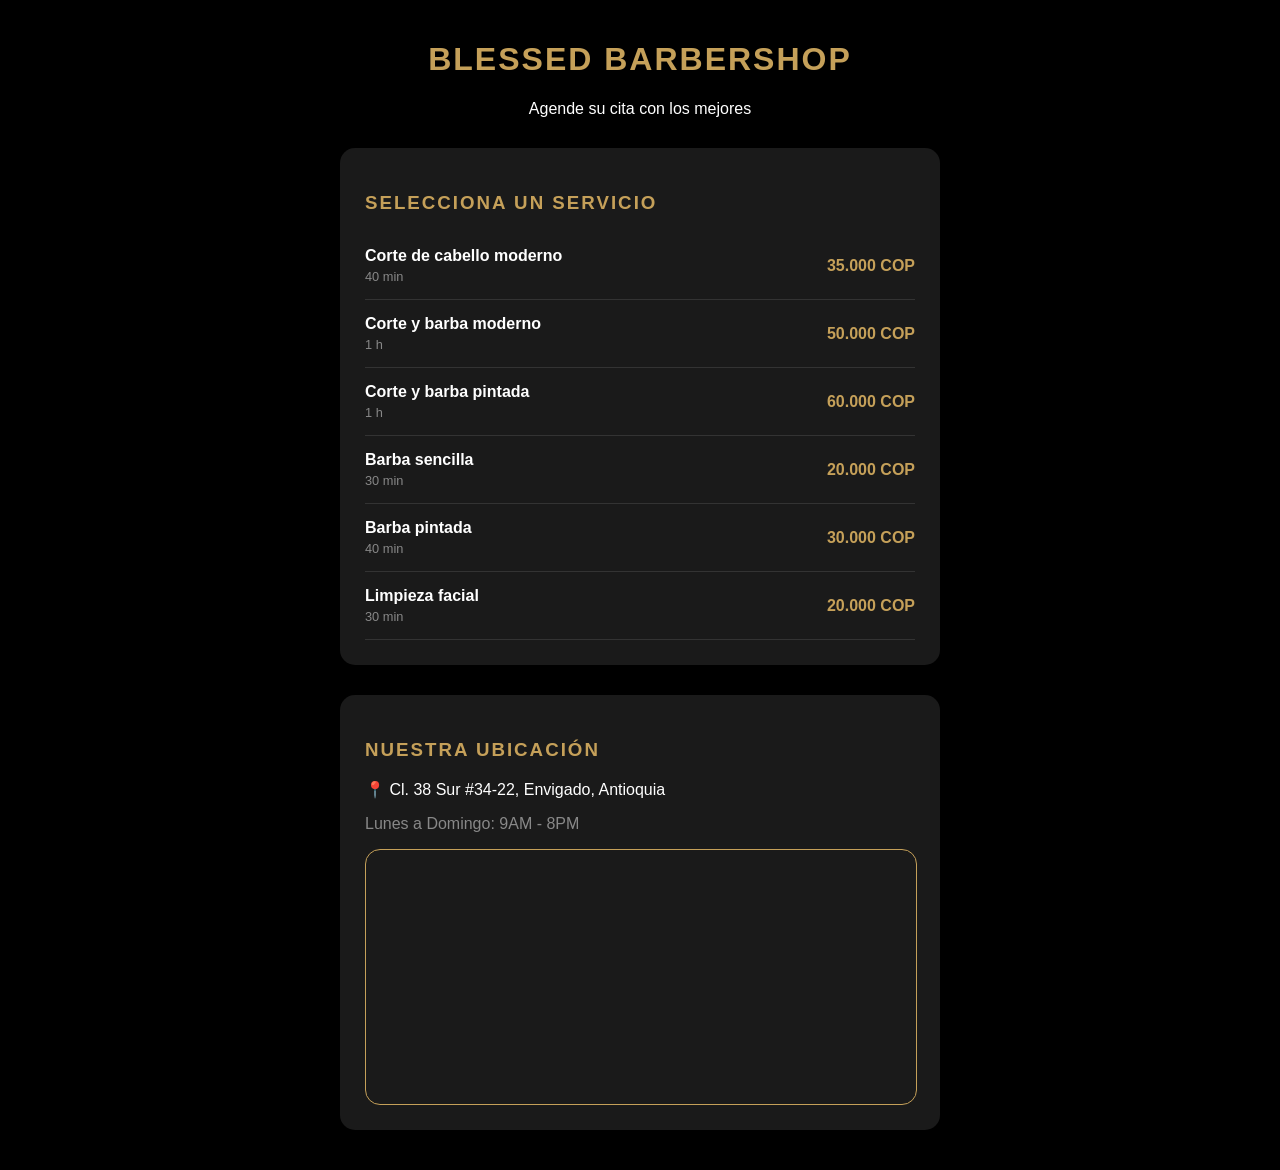
<file: frontend/index.html>
<!DOCTYPE html>

<html lang="es">

<head>

    <meta charset="UTF-8">

    <meta name="viewport" content="width=device-width, initial-scale=1.0">

    <title>Blessed Barbershop - Reservas</title>

    <link rel="stylesheet" href="/frontend/style.css">

</head>

<body>

    <div class="container">

        <header>

            <h1 class="gold-text">Blessed Barbershop</h1>

            <p>Agende su cita con los mejores</p>

        </header>



        <div id="contenedor-servicios" class="card-dark">

            <h3 class="gold-text">SELECCIONA UN SERVICIO</h3>

            <div class="lista-servicios">

                <div class="servicio-item" onclick="seleccionarServicio('Corte moderno', '35.000')">

                    <div class="servicio-info">

                        <span>Corte de cabello moderno</span>

                        <span>40 min</span>

                    </div>

                    <span class="precio">35.000 COP</span>

                </div>

                <div class="servicio-item" onclick="seleccionarServicio('Corte y barba moderno', '50.000')">

                    <div class="servicio-info">

                        <span>Corte y barba moderno</span>

                        <span>1 h</span>

                    </div>

                    <span class="precio">50.000 COP</span>

                </div>

                <div class="servicio-item" onclick="seleccionarServicio('Corte y barba pintada', '60.000')">

                    <div class="servicio-info">

                        <span>Corte y barba pintada</span>

                        <span>1 h</span>

                    </div>

                    <span class="precio">60.000 COP</span>

                </div>

                <div class="servicio-item" onclick="seleccionarServicio('Barba sencilla', '20.000')">

                    <div class="servicio-info">

                        <span>Barba sencilla</span>

                        <span>30 min</span>

                    </div>

                    <span class="precio">20.000 COP</span>

                </div>

                <div class="servicio-item" onclick="seleccionarServicio('Barba pintada', '30.000')">

                    <div class="servicio-info">

                        <span>Barba pintada</span>

                        <span>40 min</span>

                    </div>

                    <span class="precio">30.000 COP</span>

                </div>

                <div class="servicio-item" onclick="seleccionarServicio('Limpieza facial', '20.000')">

                    <div class="servicio-info">

                        <span>Limpieza facial</span>

                        <span>30 min</span>

                    </div>

                    <span class="precio">20.000 COP</span>

                </div>

            </div>

        </div>



        <div id="formulario-datos" class="card-dark" style="display: none;">

            <button class="btn-volver" onclick="volverAServicios()">⬅ Cambiar servicio</button>

            <h2 id="resumen-servicio" class="gold-text" style="margin-top:20px; text-align: center;"></h2>



            <div class="form-group">

                <label>Selecciona tu Barbero:</label>

                <div id="contenedor-barberos-fotos" class="barberos-grid"></div>

            </div>


            
            <div class="form-group">
            <label>Tu Celular:</label> <input type="tel" id="cliente_telefono" placeholder="Ej: 3001234567" onblur="buscarDatosCliente()">
            </div>

            <div class="form-group"><label>Tu Nombre:</label><input type="text" id="cliente_nombre" placeholder="Ej: Juan Perez"></div>

            <div class="form-group"><label>Tu Correo:</label><input type="email" id="cliente_email" placeholder="ejemplo@correo.com"></div>

            <div class="form-group"><label>Fecha:</label><input type="date" id="fecha"></div>

            <div class="form-group"><label>Hora:</label><input type="time" id="hora"></div>



            <button class="btn-agendar" onclick="agendarCita()">CONFIRMAR RESERVA</button>

        </div>



        <div class="card-dark ubicacion-container" style="margin-top: 30px;">

    <div class="info-ubicacion">

        <h3 class="gold-text">NUESTRA UBICACIÓN</h3>

        <a href="https://www.google.com/maps/search/?api=1&query=Blessed+Barbershop+Envigado+Cl.+38+Sur+%2334-22" 

           target="_blank" 

           style="text-decoration: none; color: inherit;">

            <p>📍 Cl. 38 Sur #34-22, Envigado, Antioquia</p>

        </a>

        <p class="text-gray">Lunes a Domingo: 9AM - 8PM</p>

    </div>

    

    <div class="mapa-frame">

        <iframe 

            src="https://www.google.com/maps/embed?pb=!1m18!1m12!1m3!1d3966.521260322283!2d-75.5861!3d6.1759!2m3!1f0!2f0!3f0!3m2!1i1024!2i768!4f13.1!3m3!1m2!1s0x8e46828225e1c021%3A0x4436181fc8024791!2sCl.%2038%20Sur%20%2334-22%2C%20Envigado%2C%20Antioquia!5e0!3m2!1ses!2sco!4v1709100000000!5m2!1ses!2sco" 

            width="100%" 

            height="250" 

            style="border:0;" 

            allowfullscreen="" 

            loading="lazy" 

            referrerpolicy="no-referrer-when-downgrade">

        </iframe>

         </div>

      </div>

        

    </div>

    <script src="/frontend/script.js"></script>

</body>

</html>
</file>
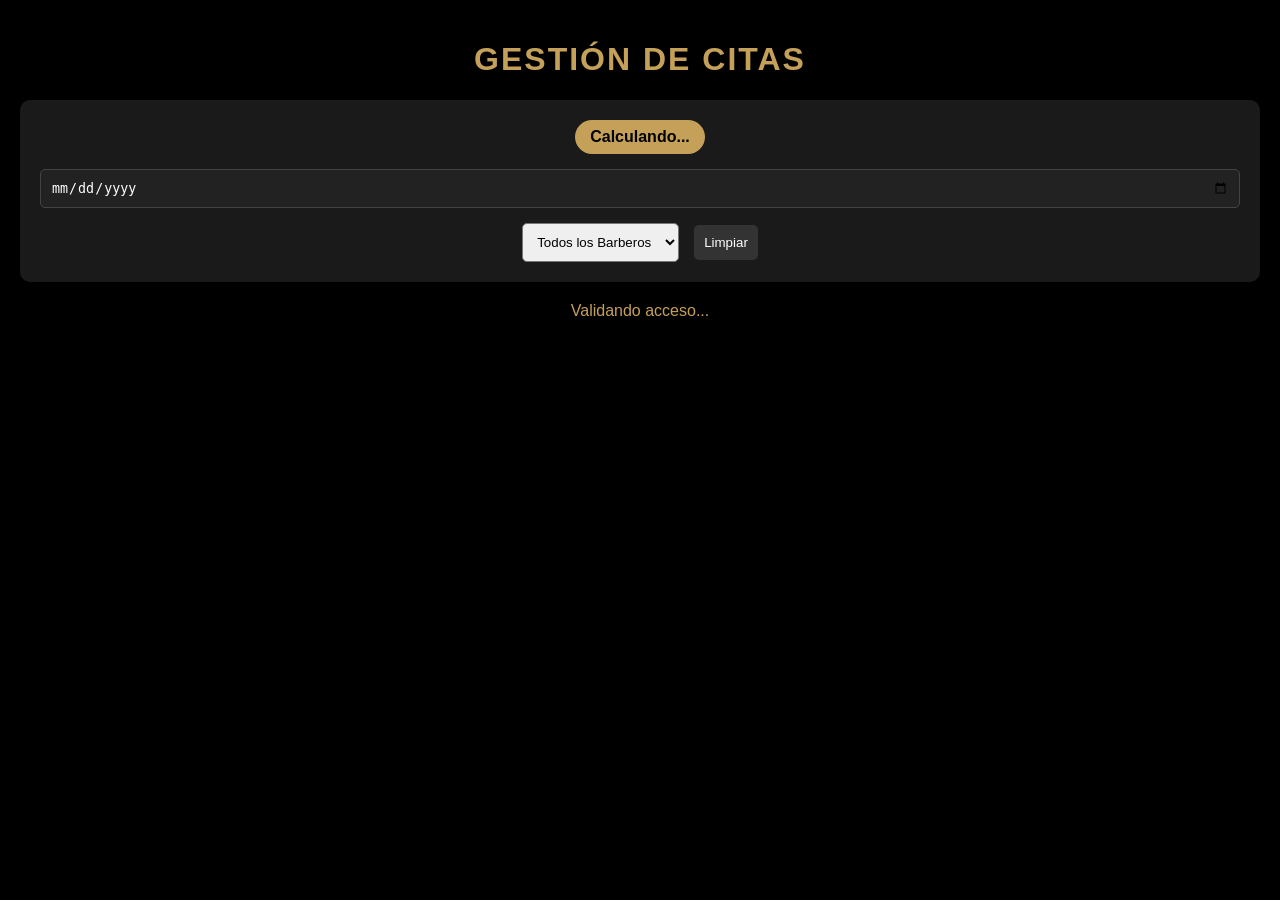
<file: frontend/admin.html>
<!DOCTYPE html>
<html lang="es">
<head>
    <meta charset="UTF-8">
    <title>Admin - Blessed Barbershop</title>
    <link rel="stylesheet" href="/frontend/style.css">
</head>
<body style="background: #000; color: #fff; padding: 20px; font-family: sans-serif;">
    <h1 class="gold-text" style="text-align: center;">Gestión de Citas</h1>
    
    <div style="background: #1a1a1a; padding: 20px; border-radius: 10px; margin-bottom: 20px; display: flex; gap: 15px; align-items: center; justify-content: center; flex-wrap: wrap;">
        <span id="count-text" style="background: #c5a059; color: #000; padding: 8px 15px; border-radius: 20px; font-weight: bold;">Calculando...</span>
        
        <input type="date" id="filtro-fecha" onchange="filtrarTabla()" style="padding: 10px; border-radius: 5px;">
        
       <select id="filtro-barbero" onchange="filtrarTabla()" style="padding: 10px; border-radius: 5px;">
            <option value="">Todos los Barberos</option>
        </select>

        <button onclick="limpiarFiltro()" style="padding: 10px; background: #333; color: #fff; border: none; border-radius: 5px; cursor: pointer;">Limpiar</button>
    </div>

    <div id="status" style="text-align: center; color: #c5a059;">Validando acceso...</div>

    <table id="tabla-admin" style="display: none; width: 100%; border-collapse: collapse;">
        <thead>
            <tr style="background: #c5a059; color: #000;">
                <th style="padding: 10px;">ESTADO</th>
                <th style="padding: 10px;">CLIENTE</th>
                <th style="padding: 10px;">SERVICIO</th>
                <th style="padding: 10px;">BARBERO</th>
                <th style="padding: 10px;">FECHA</th>
                <th style="padding: 10px;">HORA</th>
                <th style="padding: 10px;">WHATSAPP</th>
            </tr>
        </thead>
        <tbody id="lista-reservas" style="text-align: center;"></tbody>
    </table>

    <script>
        let password = "";
        let todasLasReservas = [];

        async function validar() {
            password = prompt("Clave de Admin:");
            if(password === "Blessed2026") {
                document.getElementById('status').innerText = "Cargando citas...";
                document.getElementById('tabla-admin').style.display = 'table';
                await cargarDatos();
                await cargarFiltroBarberos();
            } else {
                alert("Incorrecto");
                window.location.reload();
            }
        }

        // Nueva función para que el filtro sea automático
        async function cargarFiltroBarberos() {
            const select = document.getElementById('filtro-barbero');
            try {
                const response = await fetch('/barberos/1');
                const barberos = await response.json();
                
                barberos.forEach(b => {
                    const option = document.createElement('option');
                    option.value = b.nombre;
                    option.text = b.nombre;
                    select.appendChild(option);
                });
            } catch (e) {
                console.error("Error cargando barberos para filtro:", e);
            }
        }

        async function cargarDatos() {
            try {
                // Hacemos la petición al backend
                const res = await fetch(`/reservas/1?token=${password}`);
                if(!res.ok) throw new Error("Error en respuesta");
                
                todasLasReservas = await res.json();
                
                document.getElementById('status').style.display = 'none';
                renderizarTabla(todasLasReservas);
            } catch(e) { 
                console.error(e);
                document.getElementById('status').innerText = "Error al conectar con el servidor";
            }
        }

        function renderizarTabla(lista) {
            const tbody = document.getElementById('lista-reservas');
            const countText = document.getElementById('count-text');
            
            // Obtenemos fecha de hoy en formato local (Colombia)
            const hoy = new Date().toLocaleDateString('en-CA'); 
            let pendientesHoy = 0;

            if (lista.length === 0) {
                tbody.innerHTML = '<tr><td colspan="7" style="padding:20px;">No hay citas registradas</td></tr>';
                countText.innerText = "0 Citas";
                return;
            }

            tbody.innerHTML = lista.map(r => {
                // Comparamos fecha para el estado
                const estaPasada = r.fecha < hoy;
                if (r.fecha === hoy && !estaPasada) pendientesHoy++;

                // Limpiamos el teléfono por si viene con espacios o es NULL
                const telLink = r.telefono ? r.telefono.toString().replace(/\s+/g, '') : '';

                const estiloFila = estaPasada ? 'style="color: #666; opacity: 0.6;"' : '';
                
                return `
                <tr ${estiloFila} style="border-bottom: 1px solid #333;">
                    <td style="padding: 12px;">${estaPasada ? '✅' : '⏳'}</td>
                    <td>${r.cliente || 'Invitado'}</td>
                    <td>${r.servicio || 'No especificado'}</td>
                    <td>${r.barbero}</td>
                    <td>${r.fecha}</td>
                    <td><b>${r.hora}</b></td>
                    <td>
                        ${telLink !== '0' && telLink !== '' 
                            ? `<a href="https://wa.me/${telLink}" target="_blank" style="color:#25d366; text-decoration:none; font-weight:bold;">WhatsApp</a>` 
                            : '<span style="color:#666">Sin Tel</span>'}
                    </td>
                </tr>`;
            }).join('');

            countText.innerText = `Citas hoy: ${pendientesHoy}`;
        }

        function filtrarTabla() {
            const f = document.getElementById('filtro-fecha').value;
            const b = document.getElementById('filtro-barbero').value;
            let filtradas = todasLasReservas;
            
            if (f) filtradas = filtradas.filter(r => r.fecha === f);
            if (b) filtradas = filtradas.filter(r => r.barbero === b);
            
            renderizarTabla(filtradas);
        }

        function limpiarFiltro() {
            document.getElementById('filtro-fecha').value = "";
            document.getElementById('filtro-barbero').value = "";
            renderizarTabla(todasLasReservas);
        }

        window.onload = validar;
    </script>
</body>
</html>
</file>
<file: frontend/style.css>
/* --- VARIABLES GLOBALES --- */
:root {
    --bg-dark: #000; 
    --card-bg: #1a1a1a; 
    --gold: #c5a059; 
    --text-white: #fff; 
    --text-gray: #888; 
    --border: #333;
}

/* --- BASE --- */
body { 
    background-color: var(--bg-dark); 
    color: var(--text-white); 
    font-family: 'Arial', sans-serif; 
    margin: 0; 
    padding: 20px; 
}

.container { 
    max-width: 600px; 
    margin: 0 auto; 
}

header { 
    text-align: center; 
    margin-bottom: 30px; 
}

.gold-text { 
    color: var(--gold); 
    text-transform: uppercase; 
    letter-spacing: 2px; 
}

.card-dark { 
    background: var(--card-bg); 
    padding: 25px; 
    border-radius: 15px; 
    margin-bottom: 20px; 
    box-shadow: 0 4px 15px rgba(0,0,0,0.5);
}

/* --- SECCIÓN SERVICIOS --- */
.servicio-item { 
    display: flex; 
    justify-content: space-between; 
    align-items: center; 
    padding: 15px 0; 
    border-bottom: 1px solid var(--border); 
    cursor: pointer; 
}

.servicio-info {
    display: flex;
    flex-direction: column; /* Nombre arriba, tiempo abajo */
    align-items: flex-start;
}

.servicio-info span:first-child {
    font-weight: bold;
}

.servicio-info span:last-child {
    font-size: 0.8rem;
    color: var(--text-gray);
    margin-top: 4px;
}

.precio { 
    color: var(--gold); 
    font-weight: bold; 
}

/* --- SECCIÓN BARBEROS (RECUADRO) --- */
.barberos-grid { 
    display: flex; 
    justify-content: center; 
    gap: 15px; 
    flex-wrap: wrap; 
    margin: 15px 0; 
}

.barbero-card { 
    background: #222; 
    border: 2px solid transparent; 
    padding: 15px; 
    border-radius: 12px; 
    text-align: center; 
    cursor: pointer; 
    width: 120px; 
    display: flex;
    flex-direction: column;
    align-items: center;
    transition: all 0.3s ease;
}

.barbero-card:hover {
    background: #2a2a2a;
}

.barbero-card img { 
    width: 70px; 
    height: 70px; 
    border-radius: 50%; 
    object-fit: cover; 
    border: 2px solid var(--border);
    margin-bottom: 10px;
}

.barbero-card span {
    font-size: 0.85rem;
    font-weight: bold;
}

.barbero-card.selected { 
    border-color: var(--gold); 
    background: #2a2210; 
}

.barbero-card.selected span { 
    color: var(--gold); 
}

/* --- FORMULARIO Y BOTONES --- */
.form-group { 
    margin-bottom: 15px; 
}

label { 
    display: block; 
    color: var(--text-gray); 
    font-size: 0.8rem; 
    margin-bottom: 5px; 
}

input { 
    width: 100%; 
    padding: 12px; 
    background: #222; 
    border: 1px solid #444; 
    color: #fff; 
    border-radius: 8px; 
    box-sizing: border-box; 
}

.btn-agendar { 
    width: 100%; 
    padding: 15px; 
    background: var(--gold); 
    border: none; 
    font-weight: bold; 
    cursor: pointer; 
    border-radius: 8px; 
    text-transform: uppercase;
}

.btn-volver { 
    background: none; 
    border: 1px solid var(--gold); 
    color: var(--gold); 
    padding: 8px 12px; 
    border-radius: 5px; 
    cursor: pointer; 
    font-size: 0.8rem;
    margin-bottom: 10px;
}

/* --- TABLA ADMIN --- */
table { 
    width: 100%; 
    border-collapse: collapse; 
    background: #111; 
    margin-top: 10px; 
}

th, td { 
    padding: 12px; 
    border: 1px solid #333; 
    text-align: left; 
}

th { 
    background: var(--gold); 
    color: #000; 
}

/* Estilo para citas que ya pasaron (Admin) */
tr[style*="color: #666"] td { 
    border-color: #222; 
    text-decoration: line-through rgba(255,255,255,0.1); 
}

/* --- OTROS --- */
.mapa-frame { 
    width: 100%; 
    border-radius: 15px; 
    overflow: hidden; 
    border: 1px solid var(--gold); 
    margin-top: 15px; 
}

.text-gray { 
    color: var(--text-gray); 
}
</file>
